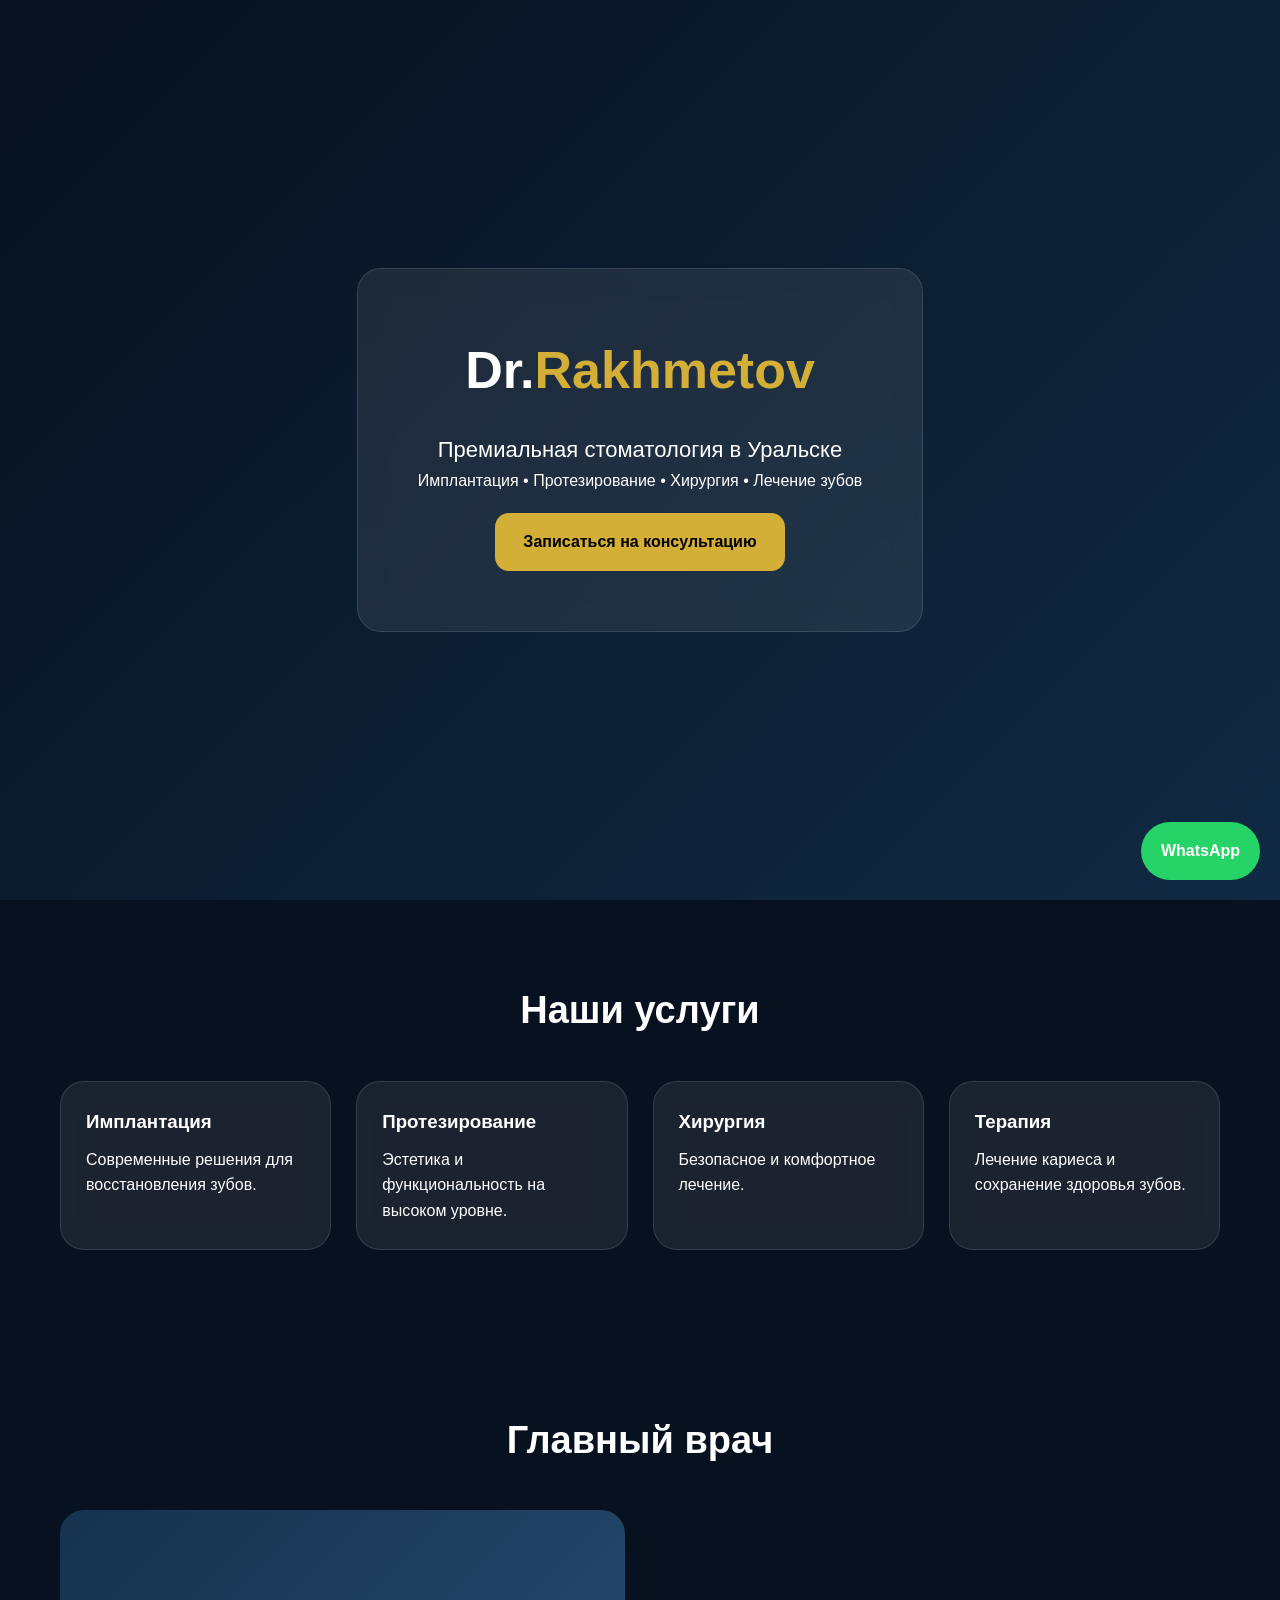
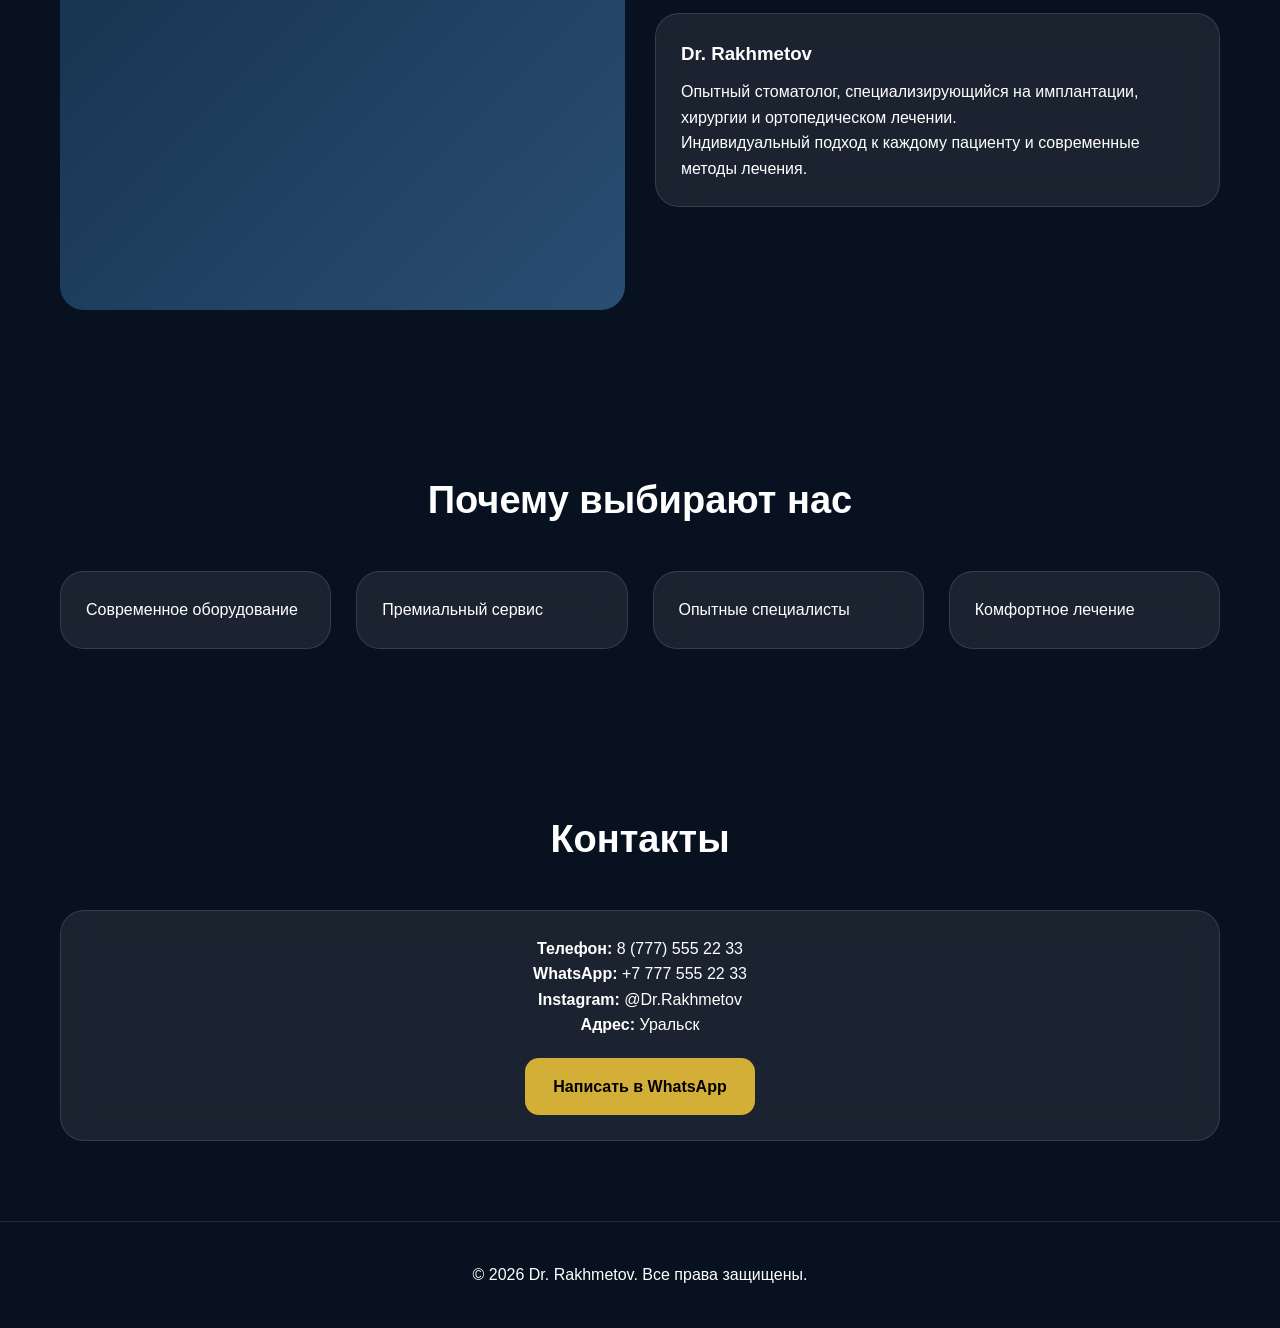
<file: index.html>
<!DOCTYPE html>
<html lang="ru">
<head>
<meta charset="UTF-8">
<meta name="viewport" content="width=device-width, initial-scale=1.0">
<title>Dr. Rakhmetov | Стоматология</title>
<meta name="description" content="Премиальная стоматология Dr. Rakhmetov">
<style>
*{margin:0;padding:0;box-sizing:border-box}
body{font-family:Inter,Arial,sans-serif;background:#08111f;color:#fff;line-height:1.6}
.hero{min-height:100vh;background:linear-gradient(135deg,#08111f,#102a43);display:flex;align-items:center;justify-content:center;padding:40px}
.container{max-width:1200px;margin:auto;padding:0 20px}
.card{background:rgba(255,255,255,.08);backdrop-filter:blur(15px);border:1px solid rgba(255,255,255,.12);border-radius:24px}
.hero-content{text-align:center;padding:60px}
.logo{font-size:52px;font-weight:800}
.gold{color:#d4af37}
.btn{display:inline-block;padding:16px 28px;background:#d4af37;color:#000;text-decoration:none;border-radius:14px;font-weight:700;margin-top:20px}
section{padding:80px 0}
h2{text-align:center;margin-bottom:40px;font-size:38px}
.grid{display:grid;grid-template-columns:repeat(auto-fit,minmax(250px,1fr));gap:25px}
.service{padding:25px}
.service h3{margin-bottom:10px}
.doctor{display:grid;grid-template-columns:1fr 1fr;gap:30px;align-items:center}
.placeholder{height:400px;border-radius:24px;background:linear-gradient(135deg,#16324f,#294e72)}
.contacts{text-align:center}
footer{padding:40px;text-align:center;border-top:1px solid rgba(255,255,255,.1)}
.whatsapp{position:fixed;right:20px;bottom:20px;background:#25D366;color:#fff;padding:16px 20px;border-radius:50px;text-decoration:none;font-weight:700}
@media(max-width:768px){.doctor{grid-template-columns:1fr}.logo{font-size:38px}}
</style>
</head>
<body>

<section class="hero">
<div class="container">
<div class="card hero-content">
<div class="logo">Dr.<span class="gold">Rakhmetov</span></div>
<p style="font-size:22px;margin-top:20px">Премиальная стоматология в Уральске</p>
<p>Имплантация • Протезирование • Хирургия • Лечение зубов</p>
<a class="btn" href="https://wa.me/77775552233">Записаться на консультацию</a>
</div>
</div>
</section>

<section>
<div class="container">
<h2>Наши услуги</h2>
<div class="grid">
<div class="card service"><h3>Имплантация</h3><p>Современные решения для восстановления зубов.</p></div>
<div class="card service"><h3>Протезирование</h3><p>Эстетика и функциональность на высоком уровне.</p></div>
<div class="card service"><h3>Хирургия</h3><p>Безопасное и комфортное лечение.</p></div>
<div class="card service"><h3>Терапия</h3><p>Лечение кариеса и сохранение здоровья зубов.</p></div>
</div>
</div>
</section>

<section>
<div class="container">
<h2>Главный врач</h2>
<div class="doctor">
<div class="placeholder"></div>
<div class="card service">
<h3>Dr. Rakhmetov</h3>
<p>Опытный стоматолог, специализирующийся на имплантации, хирургии и ортопедическом лечении.</p>
<p>Индивидуальный подход к каждому пациенту и современные методы лечения.</p>
</div>
</div>
</div>
</section>

<section>
<div class="container">
<h2>Почему выбирают нас</h2>
<div class="grid">
<div class="card service">Современное оборудование</div>
<div class="card service">Премиальный сервис</div>
<div class="card service">Опытные специалисты</div>
<div class="card service">Комфортное лечение</div>
</div>
</div>
</section>

<section>
<div class="container contacts">
<h2>Контакты</h2>
<div class="card service">
<p><strong>Телефон:</strong> 8 (777) 555 22 33</p>
<p><strong>WhatsApp:</strong> +7 777 555 22 33</p>
<p><strong>Instagram:</strong> @Dr.Rakhmetov</p>
<p><strong>Адрес:</strong> Уральск</p>
<a class="btn" href="https://wa.me/77775552233">Написать в WhatsApp</a>
</div>
</div>
</section>

<footer>
© 2026 Dr. Rakhmetov. Все права защищены.
</footer>

<a class="whatsapp" href="https://wa.me/77775552233">WhatsApp</a>

</body>
</html>
</file>
